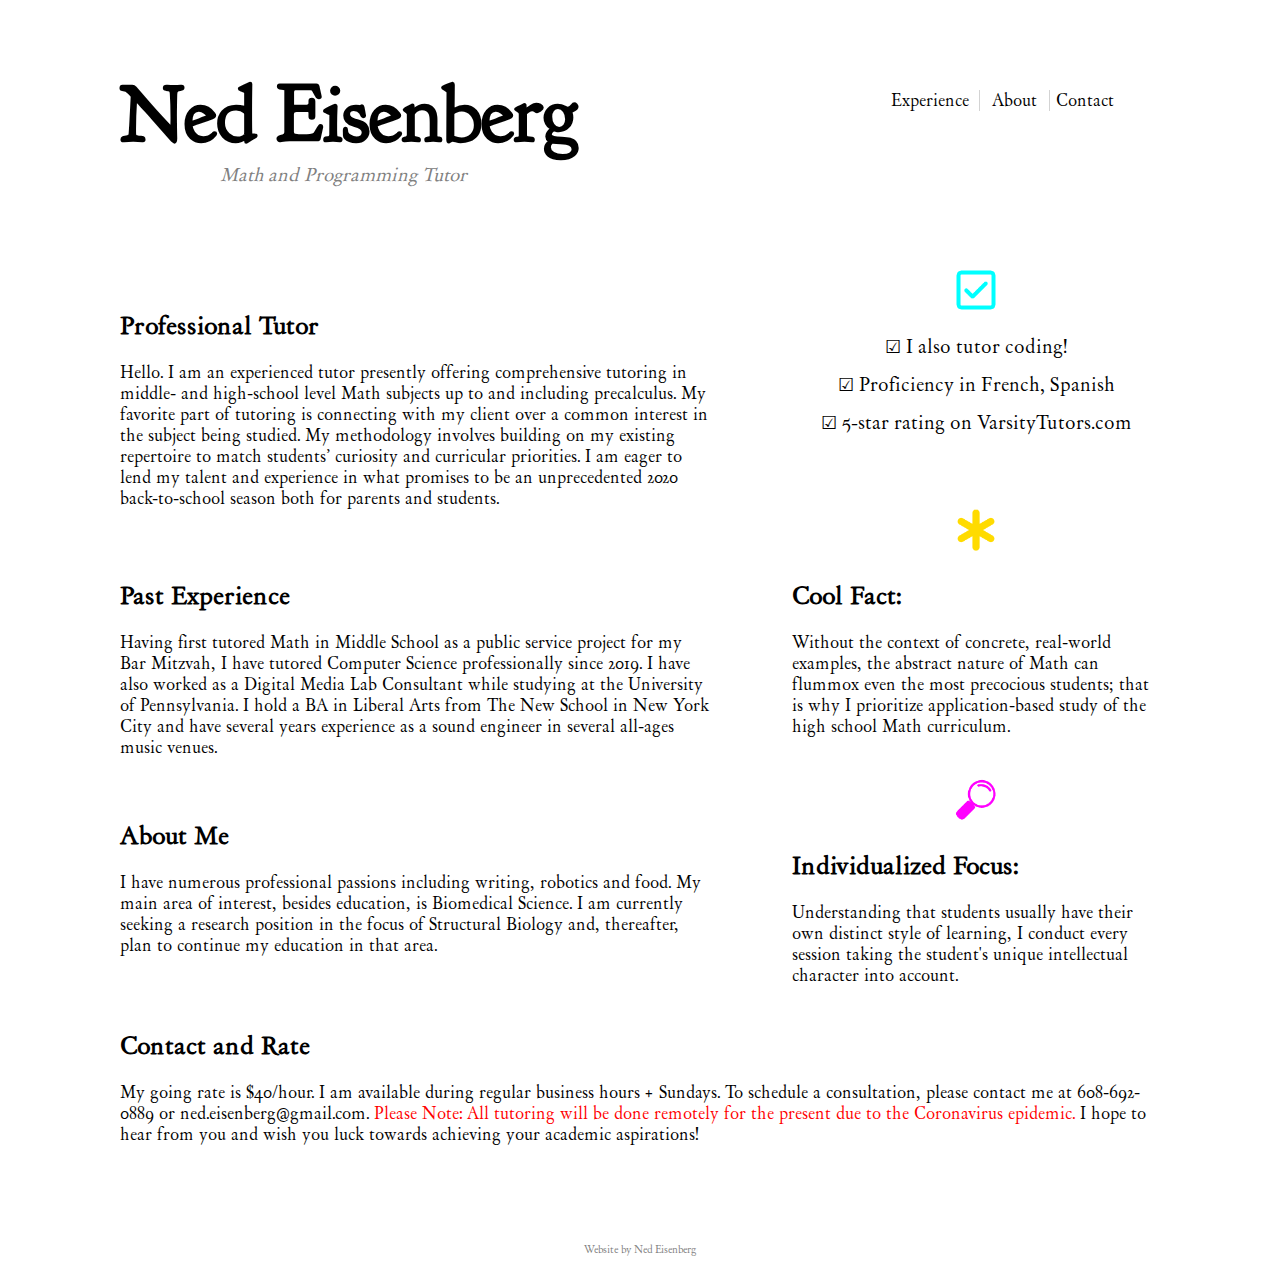
<file: index.html>
<html>
	<head>
		<!-- Styles -->
		<link rel="stylesheet" href="styles.css">
	</head>
	
	<body onscroll="displayReturn()">
		<div id="logo">
			<h1>Ned Eisenberg</h1>
			<h4>Math and Programming Tutor</h4>
		</div>
		<div id="menu">
			<img src="assets/menu.png" onclick="displayMenu()">
			<div id='m1'><a onclick="displayMenu()" href=#experience>Experience</a></div>
			<div id='m2'><a onclick="displayMenu()" href=#about>About</a></div>
			<div id='m3'><a onclick="displayMenu()" href=#contact>Contact</a></div>
		</div>

		<div id="intro">
			<h2>Professional Tutor</h2>
			<p>
			Hello.  I am an experienced tutor presently offering comprehensive tutoring in middle- and high-school level Math subjects up to and including precalculus.  My favorite part of tutoring is connecting with my client over a common interest in the subject being studied. My methodology involves building on my existing repertoire to match students’ curiosity and curricular priorities. I am eager to lend my talent and experience in what promises to be an unprecedented 2020 back-to-school season both for parents and students.
			</p>
		</div>
		
		<div class='side-content' id='check-list'>
			<img id='check' src='assets/aquacheck.png'>
			<p>I also tutor coding!</p>
			<p>Proficiency in French, Spanish</p>
			<p>5-star rating on VarsityTutors.com</p>
		</div>
		
		<div id="experience">
			<h2>Past Experience</h2>
			   <p>Having first tutored Math in Middle School as a public service project for my Bar Mitzvah, I have tutored Computer Science professionally since 2019.  I have also worked as a Digital Media Lab Consultant while studying at the University of Pennsylvania. I hold a BA in Liberal Arts from The New School in New York City and have several years experience as a sound engineer in several all-ages music venues.
			   </p>
		</div>
		
		<div class='side-content' id='fun-fact'>
			<img id='fact' src='assets/yellowasterisk.png'>
			<h2>Cool Fact</h2>
			<p>Without the context of concrete, real-world examples, the abstract nature of Math can flummox even the most precocious students; that is why I prioritize application-based study of the high school Math curriculum.
			</p>
		</div>
		
		<div id="about">
			<h2>About Me</h2>
			<p>
			I have numerous professional passions including writing, robotics and food.  My main area of interest, besides education, is Biomedical Science. I am currently seeking a research position in the focus of Structural Biology and, thereafter, plan to continue my education in that area.
			</p>
		</div>
		
		<div class='side-content' id='unique-focus'>
			<img id='focus' src='assets/magentamag.png'>
			<h2>Individualized Focus</h2>
			<p>Understanding that students usually have their own distinct style of learning, I conduct every session taking the student's unique intellectual character into account.
			</p>
		</div>
		
		<div id="contact">
			<h2>Contact and Rate</h2>
			<p>My going rate is $40/hour.  I am available during regular business hours + Sundays.  To schedule a consultation, please contact me at 608-692-0889 or ned.eisenberg@gmail.com. <span style='color:red;'> Please Note: All tutoring will be done remotely for the present due to the Coronavirus epidemic. </span>I hope to hear from you and wish you luck towards achieving your academic aspirations!</p>
		</div>
		
		<div id="footer">
			<h6>Website by Ned Eisenberg</h6>
		</div>
		
		<a id="return" href="#logo"><div id="icon"></div></a>
		
	</body>
	
	<footer>
		<!-- Scripts -->
		<script src="uiux.js"></script>
	</footer>
</html>
</file>
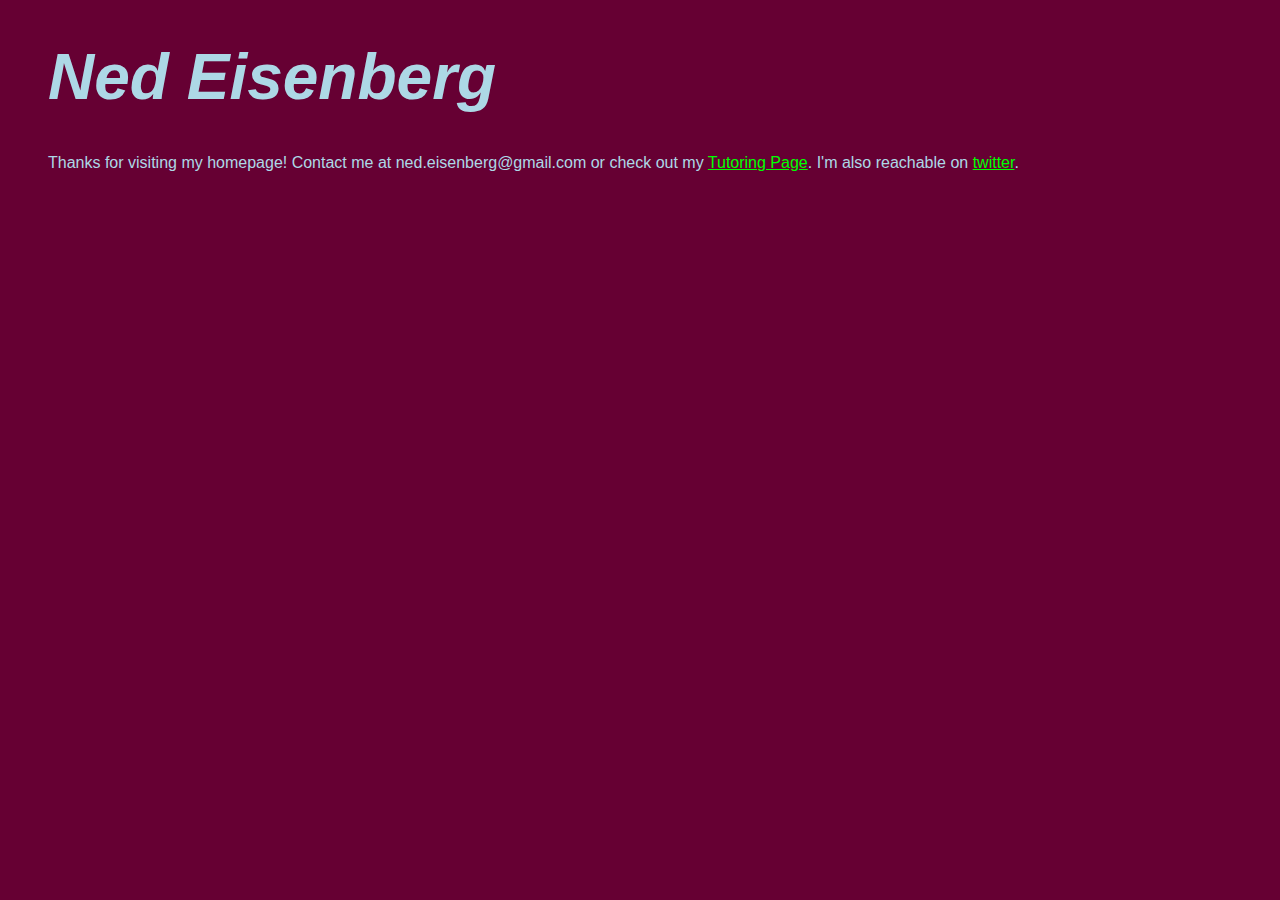
<file: about.html>
<html>
	<head>
		<!-- Styles -->
		<link rel="stylesheet" href="styles2.css">
	</head>
	
	<body>
		<div id="logo">
			<h1>Ned Eisenberg</h1>
		</div>
		<div id="welcome">
			<p>
				Thanks for visiting my homepage!  Contact me at ned.eisenberg@gmail.com or check out my <a target=_blank href="index.html">Tutoring Page</a>.  I'm also reachable on <a target=_blank href="https://twitter.com/egakaned">twitter</a>.
			</p>
		</div>
	</body>
	
</html>
</file>
<file: styles.css>
@font-face {
	font-family: gb;
 	src: url(assets/goudybookletter1911.woff);
 	
}

@font-face {
	font-family: dr;
 	src: url(assets/dayroman.woff);
 	
}

body {
	margin:0 0 0 0;
	padding:80 80 20 80;
	/* 
	display:grid;
	grid-template-rows: 320px 500px 600px 200px;
	grid-template-cols: 100%;
 	*/
}

h1 {
	font-family:gb;
	font-size:100px;
	margin-bottom:-40px;
	margin-top:0px;
	text-align:left;
}

h2 {
	font-family:dr;
	font-size:40px;

}

h4 {
	font-family:dr;
	color:gray;
	font-size:34px;
	font-style:italic;
	font-weight:lighter;
	text-align:left;
	padding-left:0px;
}

h6 {
	font-family:dr;
	color:gray;
	font-size:20px;
	font-weight:lighter;
}

p {
	font-family:dr;
	font-size:28px;
}

a, a:visited {
	color:black;
	text-decoration:none;
}

a:hover {
	color:lightgray;
}


#logo {
	grid-rows:1;
	grid-columns:1;
	padding-top:40px;
	padding-left:40px;
	padding-bottom:40px;

}

#menu {
	position:fixed;
	right:120;
	top:160;
	padding-top:0px;
	padding-right:0px;
	width:140px;
	display:grid;
	grid-template-columns: 100%;
	grid-template-rows: 80px 80px 80px;
}

#menu img{padding-bottom:40px;
	margin-left:10px;
	margin-top:-120px;
	width:240px;
	height:240px;
}

#menu div{
	display:none;
	background:white;
	font-family:dr;
	font-size:3em;
	text-align:center;
}
#m1{grid-rows:1;grid-columns:1;}
#m2{grid-rows:2;grid-columns:1;}
#m3{grid-rows:3;grid-columns:1;}

#about {
	padding-left:40px;
	padding-right:40px;
	padding-bottom:40px;
}

.side-content{
	padding-left:40px;
	padding-right:40px;
	padding-bottom:40px;

}

.side-content img{
	width:100px;
	height:100px;
	display:block;
	margin-left:auto;
	margin-right:auto;
	image-align:center;
}

.side-content h2{
	text-align:center;	
	color:dimgray;
	font-size:34px;
}

.side-content p{
	font-style:italic;
	color:dimgray;
}

#check-list p {
	text-align:center;
}

#check-list a{
	color:dimgray;
	text-decoration:underline;
}

#check-list p::before {
	content:"☑ ";
	
}

#fun-fact img {
	width:100px;
	height:100px;
	display:block;
	margin-left:auto;
	margin-right:auto;
}

#experience {
	padding-left:40px;
	padding-right:40px;
	padding-bottom:40px;
}

#contact {
	
	padding-left:40px;
	padding-right:40px;
}

#footer {
	text-align:center;
}

#return {
	display:none;
	position:fixed;

	right:-100px;
	bottom:80px;
}

#icon{
	position:inherit;
	height:45px;
	width:45px;
	background-image:url(assets/return.png);
	background-size:contain;
	opacity:1;
	animation-name:fade-in;
	animation-duration:3s;
	animation-iteration-count:1;
}

@media only screen and (min-device-width: 768px) {

	body {
		margin:0 0 0 0;
		padding:80 80 20 80;
		display:grid;
		grid-template-rows: repeat(39,30px);
		grid-template-columns: 60% 40%;
	}

	h1 {
		font-family:gb;
		font-size:80px;
		margin-bottom:-30px;
		margin-top:-20px;
		text-align:left;
	}

	h2 {
		font-family:dr;
		font-size:1.5em;
	}

	h4 {
		font-family:dr;
		color:gray;
		font-size:18px;
		font-style:italic;
		font-weight:lighter;
		text-align:left;
		padding-left:100px;
	}
	
	h6 {
		font-family:dr;
		color:gray;
		font-size:10px;
		font-weight:lighter;
	}

	p {
		font-family:dr;
		font-size:16px;
	}

	a, a:visited {
		color:black;
		text-decoration:none;
	}

	a:hover {
		color:lightgray;
	}


	#logo {
		grid-row:1/7;
		grid-column:1;
		padding-left:40px;
		padding-top:0px;
	}

	#menu {
		position:absolute;
		right:120;
		top:50;
		padding-top:40px;
		padding-right:40px;
		width:240px;
		display:grid;
		grid-template-columns: 100px 70px 70px;
		grid-template-rows: 100%;	
	}
	
	#menu img{
		display:none;
	}

	#menu div{
		display:block;
		font-family:dr;
		font-size:1em;
		text-align:center;
	}
	#m1{grid-columns:1;grid-rows:1;border-right:lightgray 1px solid;}
	#m2{grid-columns:2;grid-rows:1;border-right:lightgray 1px solid;}
	#m3{grid-columns:3;grid-rows:1;}
	
	.side-content{
		padding-left:40px;
		padding-right:40px;
		border:none;
	}
	
	.side-content img{
		width:60px;
		height:60px;
		display:block;
		margin-left:auto;
		margin-right:auto;
		image-align:center;
	}
	
	.side-content h2{
		color:black;
		font-size:1.5em;
		text-align:left;	
	}

	.side-content p{
		font-style:normal;
		color:black;
		padding-bottom:none;
	}
	
	.side-content h2::after{
		content: ":";	
	}
	
	#intro {
		grid-row:8/18;
		grid-column:1;
		padding-left:40px;
		padding-right:40px;
		padding-bottom:0px;
	}
	
	#check-list {
		grid-row:7/16;
		grid-column:2;
	}
	
	#check-list p {
		font-size:1.14em;
		margin: 15 0 14 0;
	}
	
	#check-list a{
	color:black;
	text-decoration:underline;
}
	
	#fun-fact {
		grid-row:15/20;
		grid-column:2;
	}
	
	#fun-fact img {
		width:60px;
		height:60px;
		display:block;
		margin-left:auto;
		margin-right:auto;
		image-align:center;
	}
	
	#unique-focus {
		grid-row:24/32;
		grid-column:2;
	}

	#experience {
		grid-row:17/26;
		grid-column:1;
		padding-left:40px;
		padding-right:40px;
		padding-bottom:0px;
	}
	
	#about{
		grid-row:25/33;
		grid-column:1;
		padding-left:40px;
		padding-right:40px;
		padding-bottom:0px;
	
	}

	#contact {
		grid-row:32/39;
		grid-column:1/3;
		padding-left:40px;
		padding-right:40px;
	}

	#footer {
		text-align:center;
		grid-row:39;
		grid-column:1/3;
	}

	#return {
		display:none;
		position:fixed;
		right:100px;
		bottom:80px;
	}

	#icon{
		position:inherit;
		height:34px;
		width:45px;
		background-image:url(assets/return.png);
		background-size:100% 100%;
		background-repeat:no-repeat;
		opacity:1;
		animation-name:fade-in;
		animation-duration:3s;
		animation-iteration-count:1;
	}

}

@keyframes fade-in{
	from {opacity:0;}
	to {opacity:1;}
}
</file>
<file: styles2.css>
body{
	background-color:#660033;
}

h1{
	margin:40 40;
	font-size:4em;
	font-family:Arial;
	color:lightblue;
	font-style:italic;
	font-weight:bold;
}

p{
	margin:40 40;
	font-size:1em;
	font-family:Arial;
	color:lightblue;
}

a{
	color:lime;
}
</file>
